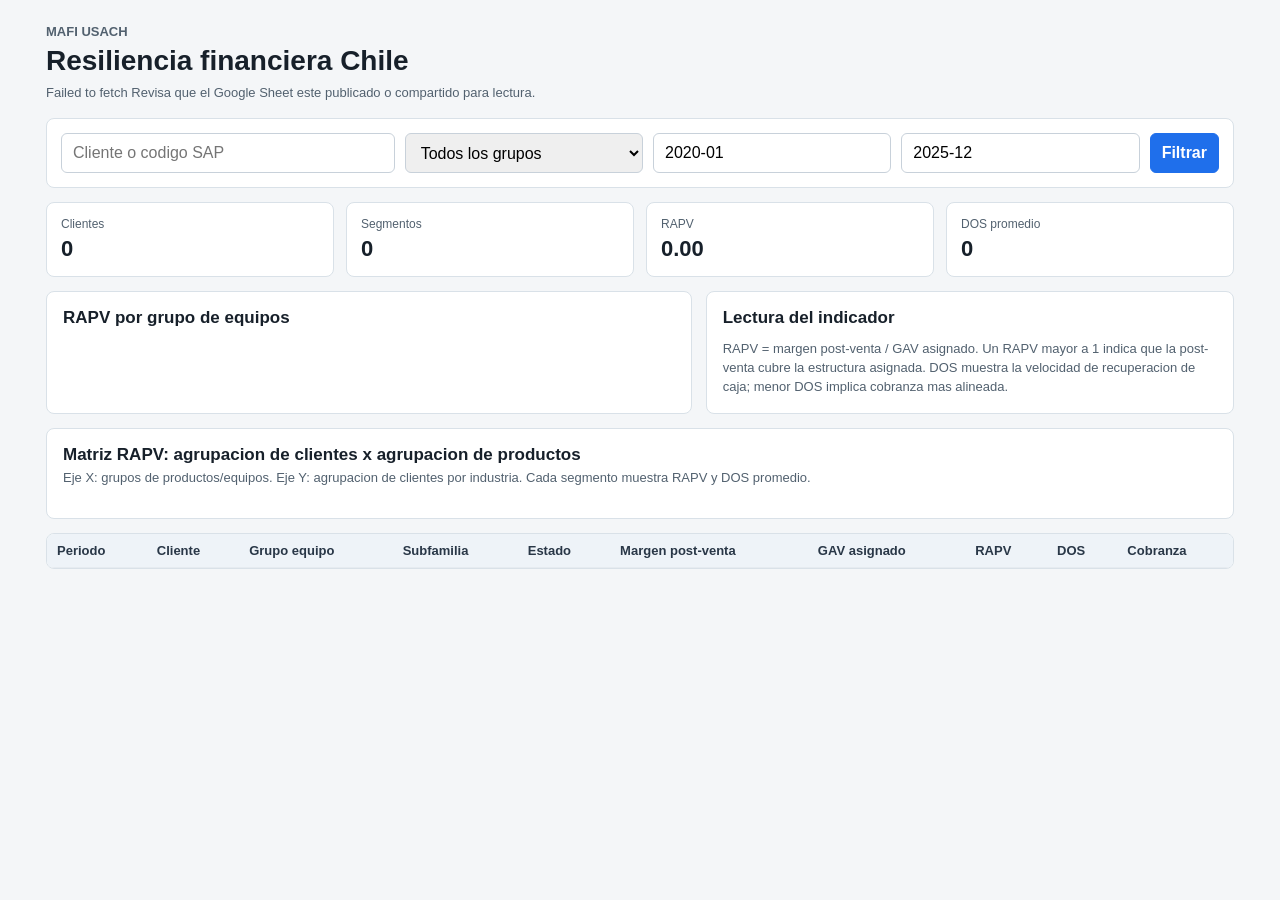
<file: web/google_site_embed_resiliencia.html>
<!doctype html>
  <html lang="es">
    <head>
      <meta charset="utf-8">
      <meta name="viewport" content="width=device-width, initial-scale=1">
    <title>Resiliencia financiera Chile</title>
    <!-- Version 2026-05-25b: RAPV en porcentaje, calculado desde margen/GAV o desde ratio_absorcion publicado -->
      <style>
        :root {
          color-scheme: light;
          font-family: Inter, Arial, sans-serif;
          --bg: #f4f6f8;
          --panel: #ffffff;
          --line: #d9e1e8;
          --text: #17202a;
          --muted: #52616f;
          --blue: #1f6feb;
          --green: #2f7d62;
          --amber: #b7791f;
          --red: #b42318;
        }

        * {
          box-sizing: border-box;
        }

        body {
          background: var(--bg);
          color: var(--text);
          margin: 0;
        }

        .app {
          margin: 0 auto;
          max-width: 1220px;
          padding: 24px 16px;
        }

        .header {
          align-items: end;
          display: flex;
          justify-content: space-between;
          gap: 16px;
          margin-bottom: 18px;
        }

        .eyebrow {
          color: var(--muted);
          font-size: 13px;
          font-weight: 700;
          margin: 0 0 6px;
          text-transform: uppercase;
        }

        h1 {
          font-size: 28px;
          line-height: 1.15;
          margin: 0;
        }

        .source {
          color: var(--muted);
          font-size: 13px;
          margin: 8px 0 0;
        }

        .controls,
        .panel {
          background: var(--panel);
          border: 1px solid var(--line);
          border-radius: 8px;
        }

        .controls {
          display: grid;
          gap: 10px;
          grid-template-columns: minmax(170px, 1.4fr) repeat(3, minmax(130px, 1fr)) auto;
          margin-bottom: 14px;
          padding: 14px;
        }

        input,
        select,
        button {
          border: 1px solid #c8d1da;
          border-radius: 6px;
          font: inherit;
          min-height: 40px;
          padding: 9px 11px;
        }

        button {
          background: var(--blue);
          border-color: var(--blue);
          color: white;
          cursor: pointer;
          font-weight: 700;
        }

        .summary {
          display: grid;
          gap: 12px;
          grid-template-columns: repeat(4, minmax(0, 1fr));
          margin-bottom: 14px;
        }

        .summary > div {
          background: var(--panel);
          border: 1px solid var(--line);
          border-radius: 8px;
          padding: 14px;
        }

        .label {
          color: var(--muted);
          display: block;
          font-size: 12px;
          margin-bottom: 5px;
        }

        .summary strong {
          font-size: 22px;
        }

        .grid {
          display: grid;
          gap: 14px;
          grid-template-columns: minmax(0, 1.1fr) minmax(0, 0.9fr);
          margin-bottom: 14px;
        }

        .panel {
          padding: 16px;
        }

        .panel h2 {
          font-size: 17px;
          margin: 0 0 12px;
        }

        .bars {
          display: grid;
          gap: 12px;
        }

        .bar-row {
          display: grid;
          gap: 8px;
        }

        .bar-meta {
          align-items: baseline;
          display: flex;
          justify-content: space-between;
          gap: 12px;
        }

        .bar-meta span {
          color: var(--muted);
          font-size: 12px;
        }

        .bar-track {
          background: #e6ebf0;
          border-radius: 999px;
          height: 14px;
          overflow: hidden;
        }

        .bar-fill {
          background: var(--green);
          border-radius: inherit;
          height: 100%;
        }

        .table-wrap {
          background: var(--panel);
          border: 1px solid var(--line);
          border-radius: 8px;
          margin-bottom: 14px;
          overflow: auto;
        }

        table {
          border-collapse: collapse;
          min-width: 100%;
        }

        th,
        td {
          border-bottom: 1px solid #e6ebf0;
          font-size: 13px;
          padding: 9px 10px;
          text-align: left;
          white-space: nowrap;
        }

        th {
          background: #eef3f8;
          color: #293747;
          font-weight: 700;
        }

        .status {
          border-radius: 999px;
          display: inline-block;
          font-size: 12px;
          font-weight: 700;
          padding: 3px 8px;
        }

        .status-ok {
          background: #eaf7f1;
          color: var(--green);
        }

        .status-alert {
          background: #fff7e6;
          color: var(--amber);
        }

        .status-risk {
          background: #fff1f0;
          color: var(--red);
        }

        .matrix-wrap {
          background: var(--panel);
          border: 1px solid var(--line);
          border-radius: 8px;
          margin-bottom: 14px;
          overflow: auto;
          padding: 16px;
        }

        .matrix-wrap h2 {
          font-size: 17px;
          margin: 0 0 4px;
        }

        .matrix-wrap .note {
          margin-bottom: 14px;
        }

        .matrix-table {
          border-collapse: separate;
          border-spacing: 0;
          min-width: 860px;
          width: 100%;
        }

        .matrix-table th,
        .matrix-table td {
          border-bottom: 1px solid #e6ebf0;
          border-right: 1px solid #e6ebf0;
          padding: 10px;
          text-align: center;
          white-space: normal;
        }

        .matrix-table th:first-child,
        .matrix-table td:first-child {
          left: 0;
          position: sticky;
          text-align: left;
          z-index: 1;
        }

        .matrix-table th:first-child {
          background: #eef3f8;
          z-index: 2;
        }

        .matrix-table td:first-child {
          background: white;
          font-weight: 700;
        }

        .matrix-cell {
          border-radius: 6px;
          display: grid;
          gap: 2px;
          min-width: 120px;
          padding: 8px;
        }

        .matrix-good {
          background: #eaf7f1;
          color: var(--green);
        }

        .matrix-watch {
          background: #fff7e6;
          color: var(--amber);
        }

        .matrix-risk {
          background: #fff1f0;
          color: var(--red);
        }

        .matrix-empty {
          background: #f4f6f8;
          color: var(--muted);
        }

        .matrix-cell strong {
          font-size: 15px;
        }

        .matrix-cell span {
          font-size: 11px;
        }

        .note {
          color: var(--muted);
          font-size: 13px;
          line-height: 1.45;
          margin: 0;
        }

        @media (max-width: 860px) {
          .header,
          .grid {
            grid-template-columns: 1fr;
          }

          .header {
            align-items: stretch;
            display: grid;
          }

          .controls,
          .summary {
            grid-template-columns: 1fr;
          }
        }
      </style>
    </head>
    <body>
      <main class="app">
        <header class="header">
          <div>
            <p class="eyebrow">MAFI USACH</p>
            <h1>Resiliencia financiera Chile</h1>
            <p class="source" id="sourceLabel">Fuente: esperando datos</p>
          </div>
        </header>

        <section class="controls">
          <input id="clientFilter" placeholder="Cliente o codigo SAP">
          <select id="familyFilter">
            <option value="">Todos los grupos</option>
          </select>
          <input id="fromFilter" placeholder="Desde YYYY-MM" value="2020-01">
          <input id="toFilter" placeholder="Hasta YYYY-MM" value="2025-12">
          <button id="applyButton" type="button">Filtrar</button>
        </section>

        <section class="summary">
          <div>
            <span class="label">Clientes</span>
            <strong id="kpiClients">0</strong>
          </div>
          <div>
            <span class="label">Segmentos</span>
            <strong id="kpiCells">0</strong>
          </div>
          <div>
            <span class="label">RAPV</span>
            <strong id="kpiRapv">0.00</strong>
          </div>
          <div>
            <span class="label">DOS promedio</span>
            <strong id="kpiDos">0</strong>
          </div>
        </section>

        <section class="grid">
          <div class="panel">
            <h2>RAPV por grupo de equipos</h2>
            <div class="bars" id="familyBars"></div>
          </div>
          <div class="panel">
            <h2>Lectura del indicador</h2>
            <p class="note">
              RAPV = margen post-venta / GAV asignado. Un RAPV mayor a 1 indica que
              la post-venta cubre la estructura asignada. DOS muestra la velocidad
              de recuperacion de caja; menor DOS implica cobranza mas alineada.
            </p>
          </div>
        </section>

        <section class="matrix-wrap">
          <h2>Matriz RAPV: agrupacion de clientes x agrupacion de productos</h2>
          <p class="note">Eje X: grupos de productos/equipos. Eje Y: agrupacion de clientes por industria. Cada segmento muestra RAPV y DOS promedio.</p>
          <div id="matrixContainer"></div>
        </section>

        <section class="table-wrap">
          <table>
            <thead>
              <tr>
                <th>Periodo</th>
                <th>Cliente</th>
                <th>Grupo equipo</th>
                <th>Subfamilia</th>
                <th>Estado</th>
                <th>Margen post-venta</th>
                <th>GAV asignado</th>
                <th>RAPV</th>
                <th>DOS</th>
                <th>Cobranza</th>
              </tr>
            </thead>
            <tbody id="detailRows"></tbody>
          </table>
        </section>
      </main>

      <script>
        const CONFIG = {
          // Pega aqui el ID o la URL de tu Google Sheet propio.
          // Ejemplo: https://docs.google.com/spreadsheets/d/ESTE_ES_EL_ID/edit
          spreadsheetId: "1c7ZD-bHlfkdCR1TnFWqfV9cJ4LMWBNTN",
          baseSheetName: "base_mensual"
        };

        let baseRows = [];

      const fmtMoney = new Intl.NumberFormat("es-CL", {
        maximumFractionDigits: 0
      });

      const fmtPercent = new Intl.NumberFormat("es-CL", {
        maximumFractionDigits: 2,
        minimumFractionDigits: 2,
        style: "percent"
      });

        const byId = (id) => document.getElementById(id);

        function resolveSpreadsheetId(value) {
          const text = String(value || "").trim();
          const match = text.match(/\/spreadsheets\/d\/([^/]+)/);
          return match ? match[1] : text;
        }

        function parseCsv(text) {
          const rows = [];
          let row = [];
          let cell = "";
          let quoted = false;

          for (let i = 0; i < text.length; i += 1) {
            const char = text[i];
            const next = text[i + 1];

            if (char === '"' && quoted && next === '"') {
              cell += '"';
              i += 1;
            } else if (char === '"') {
              quoted = !quoted;
            } else if (char === "," && !quoted) {
              row.push(cell);
              cell = "";
            } else if ((char === "\n" || char === "\r") && !quoted) {
              if (cell || row.length) {
                row.push(cell);
                rows.push(row);
                row = [];
                cell = "";
              }
              if (char === "\r" && next === "\n") i += 1;
            } else {
              cell += char;
            }
          }

          if (cell || row.length) {
            row.push(cell);
            rows.push(row);
          }

          const headers = (rows.shift() || []).map((header) => String(header || "").trim().replace(/^\uFEFF/, ""));
          return rows.map((values) => Object.fromEntries(headers.map((h, i) => [h, values[i] || ""])));
        }

        function rowValue(row, keys) {
          const options = Array.isArray(keys) ? keys : [keys];
          const found = options.find((key) => row[key] !== undefined && String(row[key]).trim() !== "");
          return found ? row[found] : "";
        }

        function validateMatrixColumns(rows) {
          const columns = rows[0] ? Object.keys(rows[0]) : [];
          const required = ["industria", "familia_producto", "dos"];
          const missing = required.filter((column) => !columns.includes(column));
          const hasMarginAndGav = columns.includes("margen_postventa") && columns.includes("gav_asignado");
          const hasRapv = columns.includes("ratio_absorcion") || columns.includes("RAPV") || columns.includes("rapv");

          if (missing.length || (!hasMarginAndGav && !hasRapv)) {
            const metric = hasMarginAndGav || hasRapv ? [] : ["margen_postventa + gav_asignado o ratio_absorcion"];
            throw new Error(`La hoja ${CONFIG.baseSheetName} no tiene las columnas requeridas para la matriz RAPV: ${missing.concat(metric).join(", ")}.`);
          }
        }

        async function loadFromGoogleSheet() {
          const spreadsheetId = resolveSpreadsheetId(CONFIG.spreadsheetId);
          if (!spreadsheetId || spreadsheetId.includes("PEGAR_ID")) {
            throw new Error("Configura el ID de tu Google Sheet.");
          }

          const url = `https://docs.google.com/spreadsheets/d/${spreadsheetId}/gviz/tq?tqx=out:csv&sheet=${encodeURIComponent(CONFIG.baseSheetName)}`;
          const response = await fetch(url);
          if (!response.ok) throw new Error("No se pudo leer el Google Sheet. Revisa permisos o publica la hoja.");
          return parseCsv(await response.text());
        }

        function numberValue(row, keys) {
          const raw = String(rowValue(row, keys)).trim();
          if (!raw) return 0;

          const isPercent = raw.includes("%");
          let value = raw.replace(/[^\d,.-]/g, "");
          const commaCount = (value.match(/,/g) || []).length;
          const dotCount = (value.match(/\./g) || []).length;

          if (commaCount > 0 && dotCount > 0) {
            const lastComma = value.lastIndexOf(",");
            const lastDot = value.lastIndexOf(".");
            if (lastComma > lastDot) {
              value = value.replace(/\./g, "").replace(",", ".");
            } else {
              value = value.replace(/,/g, "");
            }
          } else if (commaCount > 1) {
            value = value.replace(/,/g, "");
          } else if (dotCount > 1) {
            value = value.replace(/\./g, "");
          } else if (commaCount === 1) {
            const decimals = value.length - value.lastIndexOf(",") - 1;
            value = decimals === 3 ? value.replace(/,/g, "") : value.replace(",", ".");
          }

          const parsed = Number(value) || 0;
          return isPercent ? parsed / 100 : parsed;
        }

        function normalizeRows(rows) {
          return rows.map((row) => {
            const margen = numberValue(row, ["margen_postventa", "margen postventa", "margen_post_venta"]);
            const gav = numberValue(row, ["gav_asignado", "GAV", "gav", "costo_administracion_ventas"]);
            const ratio = numberValue(row, ["ratio_absorcion", "RAPV", "rapv", "ratio absorcion"]);
            const ratioCalculado = gav && margen ? margen / gav : ratio;
            return {
              periodo: String(row.periodo || ""),
              codigo_cliente_sap: String(row.codigo_cliente_sap || ""),
              nombre_cliente: String(row.nombre_cliente || ""),
              id_celda: String(row.id_celda || ""),
              familia_producto: String(row.familia_producto || ""),
              subfamilia_producto: String(row.subfamilia_producto || ""),
              estado_ciclo_vida: String(row.estado_ciclo_vida || ""),
              comercializacion_equipo: String(row.comercializacion_equipo || ""),
              margen_postventa: margen,
              gav_asignado: gav,
              ratio_absorcion: ratioCalculado,
              dos: numberValue(row, ["dos", "DOS"]),
              industria: String(row.industria || row.grupo_economico || "Sin agrupacion"),
              cobranza_alineada: String(row.cobranza_alineada || "")
            };
          });
        }

        function filteredRows() {
          const client = byId("clientFilter").value.trim().toLowerCase();
          const family = byId("familyFilter").value;
          const from = byId("fromFilter").value.trim();
          const to = byId("toFilter").value.trim();

          return baseRows.filter((row) => {
            const matchesClient = !client
              || row.nombre_cliente.toLowerCase().includes(client)
              || row.codigo_cliente_sap.toLowerCase().includes(client);
            const matchesFamily = !family || row.familia_producto === family;
            const matchesFrom = !from || row.periodo >= from;
            const matchesTo = !to || row.periodo <= to;
            return matchesClient && matchesFamily && matchesFrom && matchesTo;
          });
        }

        function refreshFamilyOptions() {
          const current = byId("familyFilter").value;
          const families = [...new Set(baseRows.map((row) => row.familia_producto).filter(Boolean))].sort();
          byId("familyFilter").innerHTML = '<option value="">Todos los grupos</option>'
            + families.map((item) => `<option value="${item}">${item}</option>`).join("");
          byId("familyFilter").value = current;
        }

        function render() {
          const rows = filteredRows();
          const clients = new Set(rows.map((row) => row.codigo_cliente_sap));
          const cells = new Set(rows.map((row) => row.id_celda));
          const margin = rows.reduce((sum, row) => sum + row.margen_postventa, 0);
          const gav = rows.reduce((sum, row) => sum + row.gav_asignado, 0);
          const dos = rows.length ? rows.reduce((sum, row) => sum + row.dos, 0) / rows.length : 0;
          const rapv = gav ? margin / gav : rows.length ? rows.reduce((sum, row) => sum + row.ratio_absorcion, 0) / rows.length : 0;

          byId("kpiClients").textContent = clients.size;
          byId("kpiCells").textContent = cells.size;
          byId("kpiRapv").textContent = fmtPercent.format(rapv);
          byId("kpiDos").textContent = dos.toFixed(0);

          renderBars(rows);
          renderMatrix(rows);
          renderTable(rows);
        }

        function renderBars(rows) {
          const grouped = new Map();
          rows.forEach((row) => {
            const key = row.familia_producto || "Sin grupo";
            const item = grouped.get(key) || { margin: 0, gav: 0, dos: 0, rapv: 0, count: 0 };
            item.margin += row.margen_postventa;
            item.gav += row.gav_asignado;
            item.dos += row.dos;
            item.rapv += row.ratio_absorcion;
            item.count += 1;
            grouped.set(key, item);
          });

          const data = [...grouped.entries()].map(([family, item]) => ({
            family,
            rapv: item.gav ? item.margin / item.gav : item.count ? item.rapv / item.count : 0,
            margin: item.margin,
            dos: item.count ? item.dos / item.count : 0
          })).sort((a, b) => b.rapv - a.rapv);

          const max = Math.max(1, ...data.map((item) => item.rapv));
          byId("familyBars").innerHTML = data.map((item) => {
            const width = Math.max(4, item.rapv / max * 100);
            return `
              <div class="bar-row">
                <div class="bar-meta">
                  <strong>${item.family}</strong>
                <span>RAPV ${fmtPercent.format(item.rapv)} · DOS ${item.dos.toFixed(0)} · ${fmtMoney.format(item.margin)}</span>
                </div>
                <div class="bar-track"><div class="bar-fill" style="width: ${width}%"></div></div>
              </div>
            `;
          }).join("") || '<p class="note">No hay datos para los filtros seleccionados.</p>';
        }

        function renderTable(rows) {
          byId("detailRows").innerHTML = rows.slice(0, 300).map((row) => {
            const statusClass = row.ratio_absorcion >= 1 ? "status-ok" : row.dos <= 65 ? "status-alert" : "status-risk";
            return `
              <tr>
                <td>${row.periodo}</td>
                <td>${row.nombre_cliente}</td>
                <td>${row.familia_producto}</td>
                <td>${row.subfamilia_producto}</td>
                <td>${row.estado_ciclo_vida}</td>
                <td>${fmtMoney.format(row.margen_postventa)}</td>
                <td>${fmtMoney.format(row.gav_asignado)}</td>
                <td>${fmtPercent.format(row.ratio_absorcion)}</td>
                <td>${row.dos.toFixed(0)}</td>
                <td><span class="status ${statusClass}">${row.cobranza_alineada || "Revisar"}</span></td>
              </tr>
            `;
          }).join("") || '<tr><td colspan="10">No hay datos para los filtros seleccionados.</td></tr>';
        }

        function renderMatrix(rows) {
          if (!rows.length) {
            byId("matrixContainer").innerHTML = '<p class="note">No hay datos para construir la matriz con los filtros seleccionados.</p>';
            return;
          }

          const yGroups = [...new Set(rows.map((row) => row.industria || "Sin agrupacion"))].sort();
          const xGroups = [...new Set(rows.map((row) => row.familia_producto || "Sin grupo"))].sort();
          const map = new Map();

          rows.forEach((row) => {
            const key = `${row.industria || "Sin agrupacion"}|||${row.familia_producto || "Sin grupo"}`;
            const item = map.get(key) || { margin: 0, gav: 0, dos: 0, rapv: 0, count: 0 };
            item.margin += row.margen_postventa;
            item.gav += row.gav_asignado;
            item.dos += row.dos;
            item.rapv += row.ratio_absorcion;
            item.count += 1;
            map.set(key, item);
          });

          const header = `
            <tr>
              <th>Agrupacion clientes</th>
              ${xGroups.map((group) => `<th>${group}</th>`).join("")}
            </tr>
          `;

          const body = yGroups.map((yGroup) => {
            const cells = xGroups.map((xGroup) => {
              const item = map.get(`${yGroup}|||${xGroup}`);
              if (!item) {
                return '<td><div class="matrix-cell matrix-empty"><strong>-</strong><span>Sin datos</span></div></td>';
              }
              const rapv = item.gav ? item.margin / item.gav : item.count ? item.rapv / item.count : 0;
              const dos = item.count ? item.dos / item.count : 0;
              const className = rapv >= 1 && dos <= 65
                ? "matrix-good"
                : rapv >= 0.7 || dos <= 65
                  ? "matrix-watch"
                  : "matrix-risk";
              return `
                <td>
                  <div class="matrix-cell ${className}">
                    <strong>${fmtPercent.format(rapv)}</strong>
                    <span>DOS ${dos.toFixed(0)}</span>
                  </div>
                </td>
              `;
            }).join("");
            return `<tr><td>${yGroup}</td>${cells}</tr>`;
          }).join("");

          byId("matrixContainer").innerHTML = `
            <table class="matrix-table">
              <thead>${header}</thead>
              <tbody>${body}</tbody>
            </table>
          `;
        }

        async function init() {
          byId("applyButton").addEventListener("click", render);
          byId("familyFilter").addEventListener("change", render);

          try {
            const rows = await loadFromGoogleSheet();
            validateMatrixColumns(rows);
            baseRows = normalizeRows(rows);
            byId("sourceLabel").textContent = "Fuente: Google Sheet";
            refreshFamilyOptions();
            render();
          } catch (error) {
            byId("sourceLabel").textContent = `${error.message} Revisa que el Google Sheet este publicado o compartido para lectura.`;
          }
        }

        init();
      </script>
    </body>
  </html>
</file>
